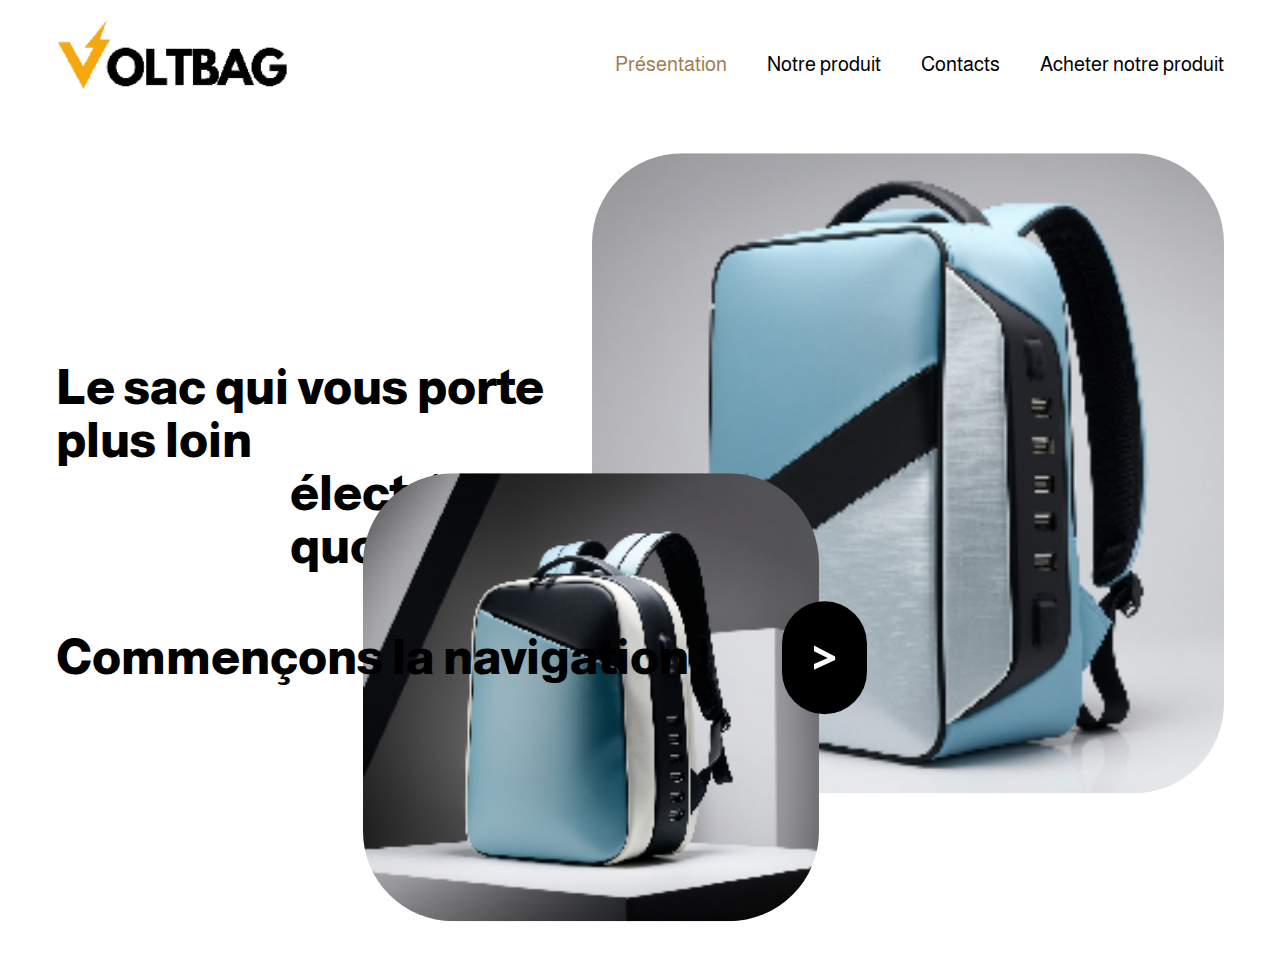
<file: index.html>
<!DOCTYPE html>
<html lang="fr">
<head>
    <meta charset="UTF-8">
    <meta name="viewport" content="width=device-width, initial-scale=1.0">
    <title>Voltbag - Accueil</title>
    <link rel="stylesheet" href="common.css" type="text/css">
    <link rel="stylesheet" href="index_style.css" type="text/css">
    <script src="scripts.js" defer></script>
</head>
<body>
    <header>
        <img src="img/logo.png" id="logo">
        <nav>
            <li>
                <ul><a href="index.html" class="active">Présentation</a></ul>
                <ul><a href="notreProduit.html">Notre produit</a></ul>
                <ul><a href="index.html">Contacts</a></ul>
                <ul><a href="acheter.html">Acheter notre produit</a></ul>
            </li>
        </nav>
    </header>
    <main>
        <div id="text">
            <p id="text_1">Le sac qui vous porte plus loin</p>
            <p id="text_2">électrisez votre quotidien !</p>
        </div>
        <div id="img_div">
            <img src="/img/sac1.png" id="img_backpack_1">
            <img src="/img/sac2.png" id="img_backpack_2">
        </div>
        <div id="button_nav">
            <p>Commençons la navigation !</p>
            <p id="button_logo">&gt</p>
        </div>
    </main>
    <footer>

    </footer>
</body>
</html>
</file>
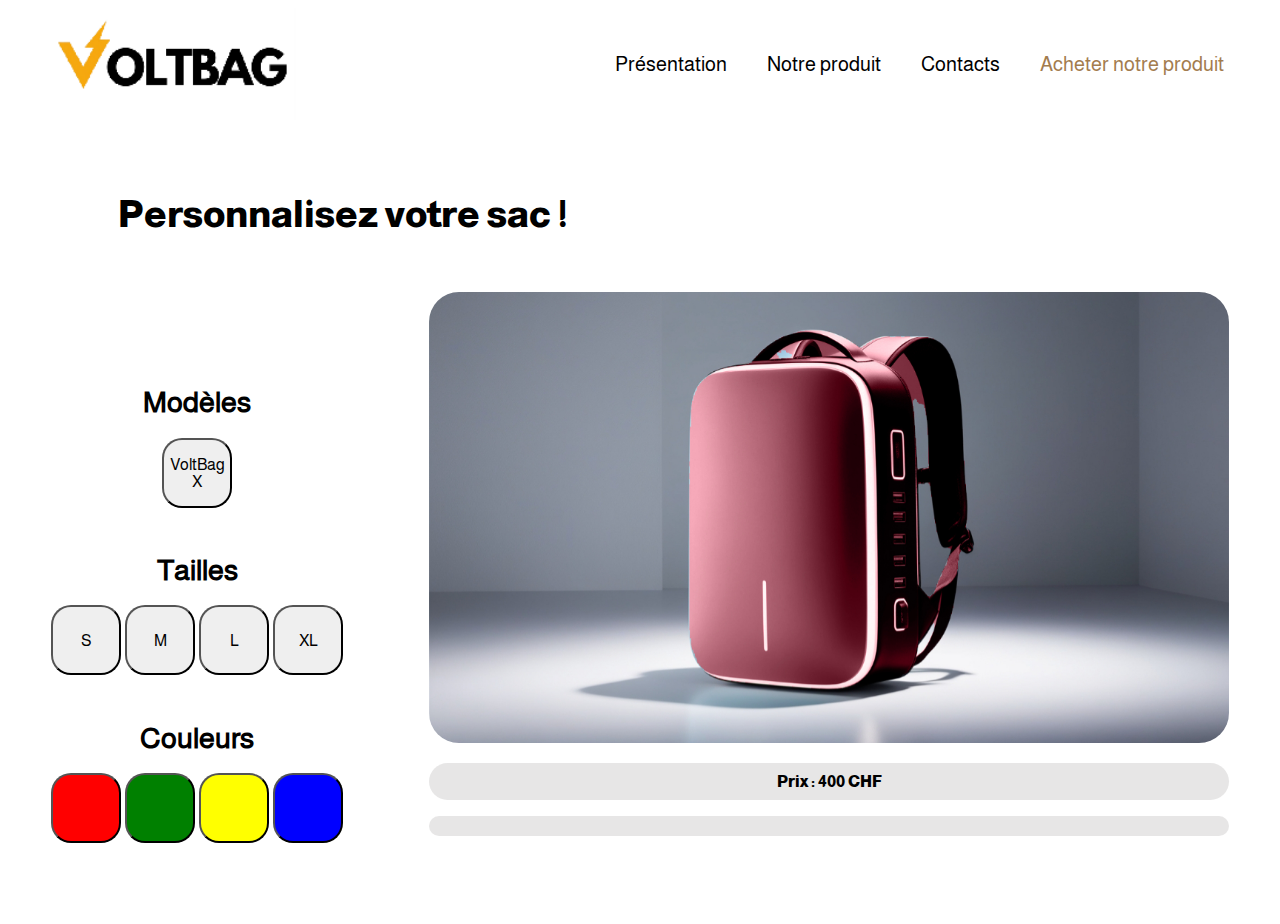
<file: acheter.html>
<!DOCTYPE html>
<html lang="fr">
<head>
    <meta charset="UTF-8">
    <meta name="viewport" content="width=device-width, initial-scale=1.0">
    <title>Acheter notre produit</title>
    <link rel="stylesheet" href="common.css" type="text/css">
    <link rel="stylesheet" href="acheter.css" type="text/css">
    <script src="script_acheter.js" defer></script>
</head>
<header>
    <img src="img/logo.png" id="logo">
    <nav>
        <li>
            <ul><a href="index.html">Présentation</a></ul>
            <ul><a href="notreProduit.html">Notre produit</a></ul>
            <ul><a href="index.html">Contacts</a></ul>
            <ul><a href="acheter.html" class="active">Acheter notre produit</a></ul>
        </li>
    </nav>
</header>
<body>
    <main>
        <h1 id="title_bag">Personnalisez votre sac !</h1>
        <article id="product">
            <div id="button">
                <div id="button_model">
                    <h1 id="title_model">Modèles</h1>
                    <button id="model_1">VoltBag X</button>
                </div>
                <div id="button_size">
                        <h1 id="title_color">Tailles</h1>
                        <button id="size_S">S</button>
                        <button id="size_M">M</button>
                        <button id="size_L">L</button>
                    <button id="size_XL">XL</button>
                </div>
                <div id="button_color">
                    <h1 id="title_color">Couleurs</h1>
                    <button id="color_red"></button>
                    <button id="color_green"></button>
                    <button id="color_yellow"></button>
                    <button id="color_blue"></button>
                </div>
            </div>
            <div id="img_size">
                <img src="img/sacrouge.jpg" id="img_product">
                <p>Prix : 400 CHF</p>
                <p id="size_selected"></p>
            </div>
        </article>
    </main>
    <footer>

    </footer>
</body>
</html>
</file>
<file: common.css>
@font-face{
    font-family: 'Almarai';
    src: url('/police/Almarai/Almarai-Regular.ttf')
}

@font-face {
    font-family: 'Almarai-bold';
    src: url('/police/Almarai/Almarai-ExtraBold.ttf');
}

html{
    --black : black;
}

#logo{
    width: 15em;
    margin-left: 3em;
    height: auto;
}

header{
    display: flex;
    align-items: center;
    justify-content: space-between;
}

li{
    display: flex;
    margin-right: 3em;
}

a{
    color: var(--black);
    text-decoration: none;
    font-family: Almarai;
    padding-bottom: 5px;
    font-size: 1.25rem;
    
}

a:hover{
    border-bottom: var(--black) solid 1px;
    padding-left: 5px;
    padding-right: 5px;
    transition: 0.5s all;
}

.active{
    color: #A37C4E;
}
</file>
<file: index_style.css>
@font-face{
    font-family: 'Almarai';
    src: url('/police/Almarai/Almarai-Regular.ttf')
}

@font-face {
    font-family: 'Almarai-bold';
    src: url('/police/Almarai/Almarai-ExtraBold.ttf');
}

main{
    display: flex;
    transform: translateY(30%);
    margin-left: 3em;
    justify-content: space-between;
}

p{
    font-family: Almarai-bold;
    font-size: 3rem;
}

#img_div{
    position: relative;
}

#img_backpack_1{
    position: relative;
    top: -10em;
    width: auto;
    height: 40em;
    left: -3em;
    border-radius: 90px;
}

#img_backpack_2{
    position: absolute;
    top: 10em;
    right: 28.3rem;
    width: auto;
    height: 28em;
    border-radius: 90px;
}

#text_2{
    position: relative;
    transform: translateX(40%);
    top:-1em;
}

#button_nav{
    display: flex;
    align-items: center;
    position: absolute;
    top: 15em;
}

#button_logo{
    margin-left: 1.5em;
    background-color: rgb(255, 255, 255);
    filter: invert(100%);
    padding: 30px;
    border-radius: 100px;
    animation-name: pulse;
    animation-duration: 4s;
    animation-iteration-count: infinite;
}

@keyframes pulse {
    50%{transform: scale(1.2);}
}
</file>
<file: acheter.css>
@font-face{
    font-family: 'Almarai';
    src: url('/police/Almarai/Almarai-Regular.ttf')
}

@font-face {
    font-family: 'Almarai-bold';
    src: url('/police/Almarai/Almarai-ExtraBold.ttf');
}


#title_bag{
    font-family: Almarai-bold;
    margin-top: 2em;
    margin-left: 3em;
    font-size: 2.3rem;
}

#title_color, #title_model {
    font-family: Almarai;
    text-align: center;
    margin-top: 3em;
    font-size: 1.8rem;
}


#product{
    display: flex;
    justify-content: space-around;
    align-items: center;
    padding-top: 2em;
    padding-bottom: 4em;
}

#img_product{
    border-radius: 30px;
    width: 800px;
    height: auto;
}

button{
    width: 70px;
    height: 70px;
    border-radius: 20px;
    font-family: Almarai;
    font-size: 1rem;
}

#button_model{
    text-align: center;
}

#button_size{
    margin-top: -40px;
}

#button_color{
    margin-top: -40px;
}

#color_red{
    background-color: red;
}

#color_blue{
    background-color: blue;
}

#color_green{
    background-color: green;
}

#color_yellow{
    background-color: yellow;
}

#img_size{
    text-align: center;
}

p{
    font-family: Almarai-bold;
    background-color: rgba(212, 211, 211, 0.562);
    border-radius: 40px;
    padding: 10px;
}
</file>
